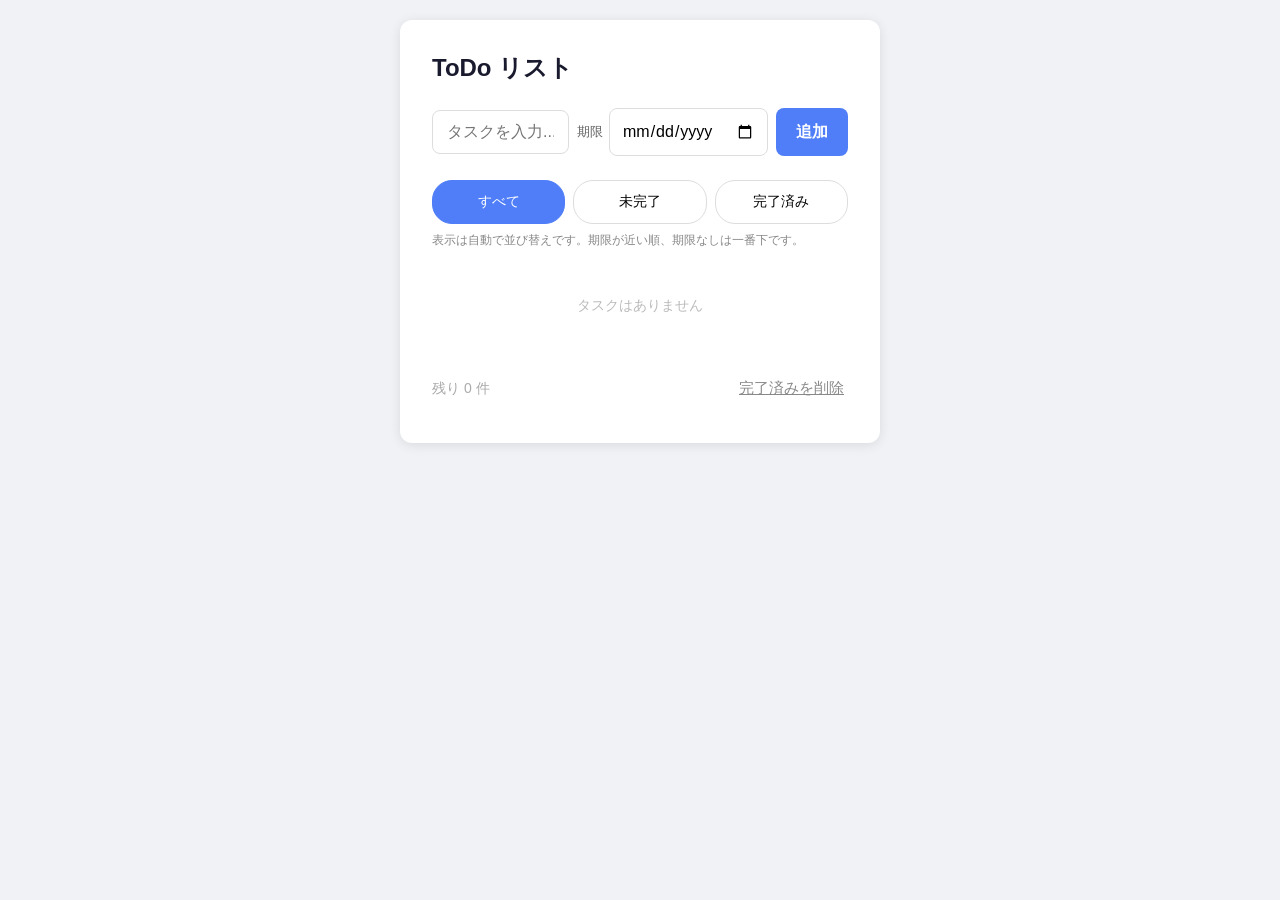
<file: index.html>
<!DOCTYPE html>
<html lang="ja">
<head>
  <meta charset="UTF-8">
  <meta name="viewport" content="width=device-width, initial-scale=1.0, viewport-fit=cover">
  <meta name="theme-color" content="#4f7ef8">
  <meta name="mobile-web-app-capable" content="yes">
  <meta name="apple-mobile-web-app-status-bar-style" content="default">
  <meta name="format-detection" content="telephone=no">
  <title>ToDoアプリ</title>
  <link rel="stylesheet" href="style.css">
</head>
<body>
  <div class="container">
    <h1>ToDo リスト</h1>

    <div class="input-area">
      <input type="text" class="task-text" id="todoInput" placeholder="タスクを入力..." />
      <div class="due-wrap">
        <label for="dueInput">期限</label>
        <input type="date" id="dueInput" />
      </div>
      <button type="button" onclick="addTodo()">追加</button>
    </div>

    <div class="filters">
      <button class="active" onclick="setFilter('all', this)">すべて</button>
      <button onclick="setFilter('active', this)">未完了</button>
      <button onclick="setFilter('done', this)">完了済み</button>
    </div>

    <p class="sort-hint">表示は自動で並び替えです。期限が近い順、期限なしは一番下です。</p>

    <ul class="todo-list" id="todoList" aria-label="タスク一覧"></ul>

    <div class="footer">
      <span id="countLabel"></span>
      <button onclick="clearDone()">完了済みを削除</button>
    </div>
  </div>

  <script src="script.js"></script>
</body>
</html>
</file>
<file: style.css>
* {
  box-sizing: border-box;
  margin: 0;
  padding: 0;
}

html {
  -webkit-text-size-adjust: 100%;
  text-size-adjust: 100%;
}

input, button, textarea {
  font: inherit;
}

body {
  font-family: -apple-system, BlinkMacSystemFont, 'Segoe UI', Roboto, 'Hiragino Sans', 'Hiragino Kaku Gothic ProN', 'Noto Sans JP', sans-serif;
  background: #f0f2f5;
  display: flex;
  justify-content: center;
  padding:
    max(20px, env(safe-area-inset-top))
    max(16px, env(safe-area-inset-right))
    max(24px, env(safe-area-inset-bottom))
    max(16px, env(safe-area-inset-left));
  min-height: 100dvh;
  min-height: -webkit-fill-available;
  overflow-x: hidden;
  -webkit-tap-highlight-color: rgba(79, 126, 248, 0.15);
}

.container {
  background: white;
  border-radius: 12px;
  box-shadow: 0 2px 12px rgba(0,0,0,0.1);
  padding: 24px;
  width: 100%;
  max-width: 480px;
}

@media (min-width: 400px) {
  .container {
    padding: 32px;
  }
}

h1 {
  font-size: 24px;
  margin-bottom: 24px;
  color: #1a1a2e;
}

.input-area {
  display: flex;
  flex-wrap: wrap;
  align-items: center;
  gap: 8px;
  margin-bottom: 24px;
}

.input-area .task-text {
  flex: 1;
  min-width: 0;
  width: 100%;
  padding: 12px 14px;
  border: 1px solid #ddd;
  border-radius: 8px;
  /* 16px 以上で iOS Safari のフォーカス時ズームを防ぐ */
  font-size: 16px;
  outline: none;
  transition: border-color 0.2s;
}

.input-area .task-text:focus {
  border-color: #4f7ef8;
}

.input-area .due-wrap {
  display: flex;
  align-items: center;
  gap: 6px;
  flex-shrink: 0;
}

.input-area .due-wrap label {
  font-size: 13px;
  color: #666;
  white-space: nowrap;
}

.input-area input[type="date"] {
  padding: 10px 12px;
  min-height: 48px;
  border: 1px solid #ddd;
  border-radius: 8px;
  font-size: 16px;
  outline: none;
  transition: border-color 0.2s;
}

.input-area input[type="date"]:focus {
  border-color: #4f7ef8;
}

.input-area button {
  padding: 12px 20px;
  min-height: 48px;
  background: #4f7ef8;
  color: white;
  border: none;
  border-radius: 8px;
  font-size: 16px;
  font-weight: 600;
  cursor: pointer;
  transition: background 0.2s;
  touch-action: manipulation;
  -webkit-appearance: none;
  appearance: none;
}

.input-area button:hover {
  background: #3a6ae0;
}

.input-area button:active {
  background: #305fc7;
}

.filters {
  display: flex;
  gap: 8px;
  margin-bottom: 16px;
}

.filters button {
  flex: 1;
  min-height: 44px;
  padding: 10px 12px;
  border: 1px solid #ddd;
  border-radius: 20px;
  background: white;
  font-size: 14px;
  cursor: pointer;
  transition: all 0.2s;
  touch-action: manipulation;
  -webkit-appearance: none;
  appearance: none;
}

.filters button:active {
  transform: scale(0.98);
}

.filters button.active {
  background: #4f7ef8;
  color: white;
  border-color: #4f7ef8;
}

.todo-list {
  list-style: none;
}

.todo-item {
  display: flex;
  flex-wrap: wrap;
  align-items: center;
  gap: 8px 10px;
  padding: 14px 0;
  border-bottom: 1px solid #f0f0f0;
  animation: fadeIn 0.2s ease;
}

.todo-check {
  display: flex;
  align-items: center;
  justify-content: center;
  flex-shrink: 0;
  min-width: 44px;
  min-height: 44px;
  margin: -6px 0;
  cursor: pointer;
  -webkit-tap-highlight-color: transparent;
}

.todo-check input {
  width: 22px;
  height: 22px;
  margin: 0;
  cursor: pointer;
  accent-color: #4f7ef8;
}

@keyframes fadeIn {
  from { opacity: 0; transform: translateY(-6px); }
  to   { opacity: 1; transform: translateY(0); }
}

.todo-item .todo-text {
  flex: 1;
  min-width: 0;
  font-size: 15px;
  color: #333;
  word-break: break-all;
}

.todo-item.done .todo-text {
  text-decoration: line-through;
  color: #aaa;
}

.todo-item .todo-actions {
  display: flex;
  flex-wrap: nowrap;
  align-items: center;
  gap: 8px;
  flex: 0 0 auto;
  justify-content: flex-end;
  min-width: 0;
}

@media (min-width: 521px) {
  .todo-item {
    flex-wrap: nowrap;
  }

  .todo-due-input {
    max-width: 148px;
    flex: 0 1 auto;
  }
}

.todo-due-input {
  flex: 1 1 140px;
  min-width: 0;
  padding: 10px 10px;
  min-height: 44px;
  border: 1px solid #ddd;
  border-radius: 8px;
  font-size: 16px;
  color: #555;
}

.todo-due-input:focus {
  outline: none;
  border-color: #4f7ef8;
}

.todo-item.overdue .todo-due-input {
  border-color: #e53935;
  color: #c62828;
  font-weight: 600;
}

.todo-item.done .todo-due-input {
  opacity: 0.6;
  font-weight: normal;
}

.todo-item .delete-btn {
  flex-shrink: 0;
  background: #ffebee;
  border: 2px solid #e53935;
  color: #c62828;
  font-size: 15px;
  font-weight: 600;
  cursor: pointer;
  padding: 10px 16px;
  min-height: 44px;
  min-width: 72px;
  border-radius: 8px;
  transition: background 0.2s, border-color 0.2s, color 0.2s;
  touch-action: manipulation;
  -webkit-appearance: none;
  appearance: none;
}

.todo-item .delete-btn:hover {
  background: #ffcdd2;
  border-color: #b71c1c;
  color: #b71c1c;
}

.todo-item .delete-btn:active {
  filter: brightness(0.95);
}

.footer {
  margin-top: 20px;
  font-size: 14px;
  color: #aaa;
  display: flex;
  flex-wrap: wrap;
  gap: 12px;
  justify-content: space-between;
  align-items: center;
}

.footer button {
  background: none;
  border: none;
  color: #888;
  font-size: 15px;
  min-height: 44px;
  padding: 8px 4px;
  cursor: pointer;
  text-decoration: underline;
  touch-action: manipulation;
}

.footer button:hover {
  color: #e55;
}

.footer button:active {
  color: #c00;
}

@media (max-width: 520px) {
  h1 {
    font-size: 22px;
    margin-bottom: 20px;
  }

  .input-area {
    flex-direction: column;
    align-items: stretch;
  }

  .input-area .due-wrap {
    justify-content: space-between;
    width: 100%;
  }

  .input-area .due-wrap label {
    font-size: 15px;
  }

  .input-area input[type="date"] {
    flex: 1;
    max-width: none;
  }

  .input-area button {
    width: 100%;
  }

  .todo-item .todo-text {
    flex: 1 1 calc(100% - 56px);
    font-size: 16px;
    line-height: 1.45;
  }

  .todo-item .todo-actions {
    flex: 1 1 100%;
    justify-content: space-between;
  }

  .todo-due-input {
    max-width: none;
    flex: 1 1 auto;
  }

  .sort-hint {
    font-size: 13px;
  }

  .footer {
    flex-direction: column;
    align-items: flex-start;
  }
}

.empty {
  text-align: center;
  color: #bbb;
  padding: 32px 0;
  font-size: 14px;
}

.sort-hint {
  font-size: 12px;
  color: #888;
  margin: -8px 0 16px;
  line-height: 1.4;
}
</file>
